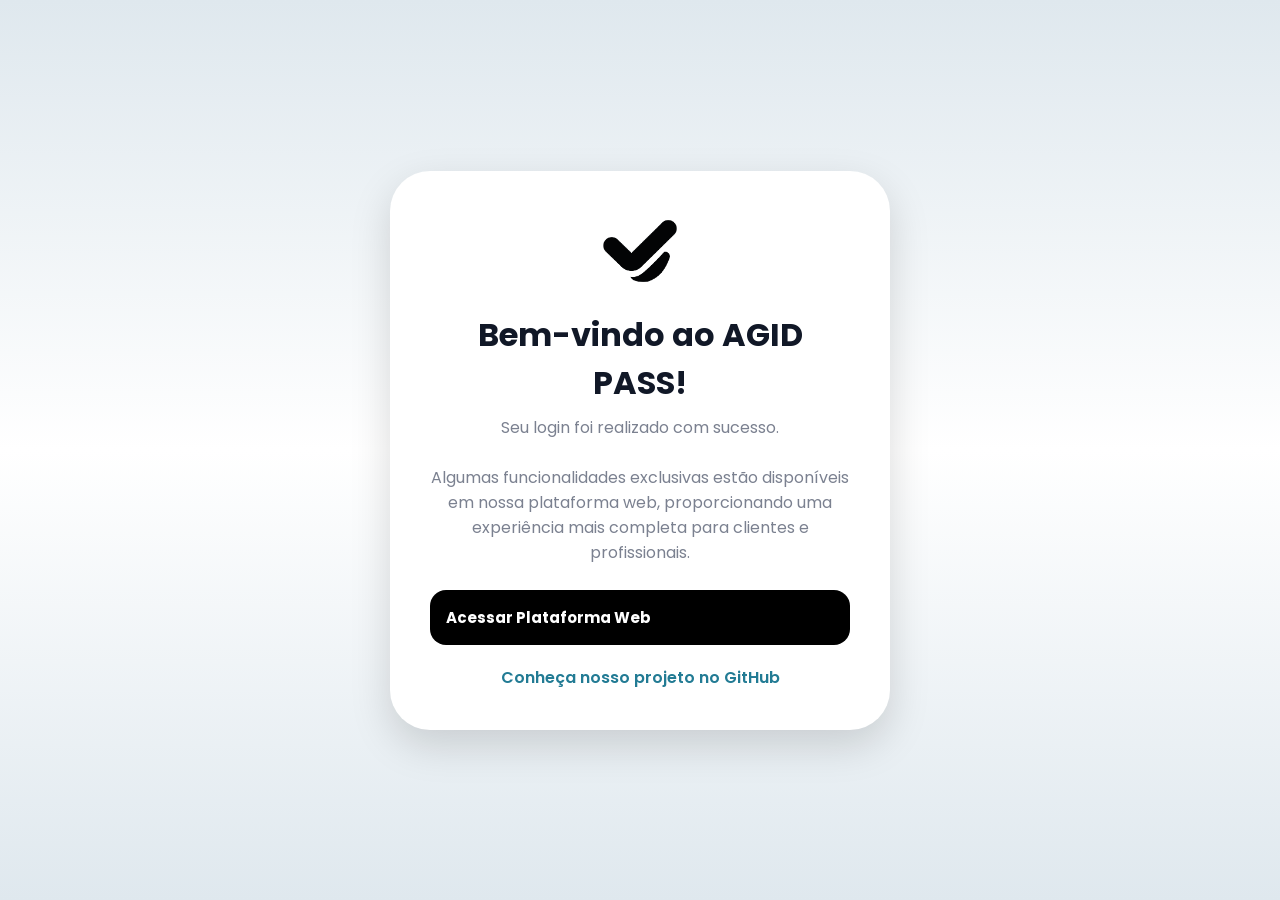
<file: dashboard.html>
<!DOCTYPE html>
<html lang="pt-BR">
<head>
    <meta charset="UTF-8">
    <meta name="viewport" content="width=device-width, initial-scale=1.0">
    <title>Bem-vindo | AGID PASS</title>
    <link rel="stylesheet" href="css/auth.css">
</head>
<body class="login-page">

    <div class="login-wrapper">
        <div class="login-card">

            <img src="assets/logo.ico" alt="AGID PASS" class="login-icon">

            <h1>Bem-vindo ao AGID PASS!</h1>

            <p>
                Seu login foi realizado com sucesso.
            </p>

            <p>
                Algumas funcionalidades exclusivas estão disponíveis em nossa
                plataforma web, proporcionando uma experiência mais completa
                para clientes e profissionais.
            </p>

            <div style="margin-top:20px;">
                <a href="#" class="login-button" style="display:block; text-decoration:none;">
                    Acessar Plataforma Web
                </a>
            </div>

            <div style="margin-top:15px;">
                <a href="SEU_LINK_GITHUB_AQUI"
                   target="_blank"
                   class="back-home">
                    Conheça nosso projeto no GitHub
                </a>
            </div>

        </div>
    </div>

</body>
</html>
</file>
<file: css/auth.css>
@import url('https://fonts.googleapis.com/css2?family=Poppins:wght@300;400;500;600;700&display=swap');

*{
    margin:0;
    padding:0;
    box-sizing:border-box;
    font-family:'Poppins',sans-serif;
}

.login-page{
    min-height:100vh;
    background:linear-gradient(180deg,#dfe8ee 0%,#ffffff 50%,#dfe8ee 100%);
    display:flex;
    justify-content:center;
    align-items:center;
    padding:30px;
}

.login-wrapper{
    width:100%;
    display:flex;
    justify-content:center;
}

.login-card{
    width:100%;
    max-width:500px;
    background:#fff;
    border-radius:40px;
    padding:40px;
    box-shadow:0 15px 40px rgba(0,0,0,.15);
}

.login-icon{
    width:80px;
    display:block;
    margin:0 auto 20px;
}

.login-card h1{
    text-align:center;
    color:#111827;
    margin-bottom:8px;
}

.login-card p{
    text-align:center;
    color:#7b8190;
    margin-bottom:25px;
}

.login-tabs{
    background:#e8ebef;
    border-radius:16px;
    padding:5px;
    display:grid;
    grid-template-columns:1fr 1fr;
    margin-bottom:30px;
}

.login-tabs a,
.login-tabs button{
    border:none;
    background:none;
    padding:14px;
    border-radius:12px;
    text-align:center;
    text-decoration:none;
    font-weight:600;
    color:#6b7280;
    cursor:pointer;
}

.login-tabs .active{
    background:#fff;
    color:#111827;
    box-shadow:0 2px 8px rgba(0,0,0,.08);
}

.login-form{
    display:flex;
    flex-direction:column;
}

.login-form label{
    font-weight:600;
    color:#374151;
    margin-bottom:8px;
}

.login-button{
    width:100%;
    border:none;
    border-radius:16px;
    background:#000;
    color:#fff;
    padding:16px;
    font-size:15px;
    font-weight:700;
    cursor:pointer;
    margin-top:10px;
}

.login-button:hover{
    background:#213B4B;
}

.back-home{
    display:block;
    text-align:center;
    margin-top:20px;
    text-decoration:none;
    color:#227B94;
    font-weight:600;
}

.login-form input,
.login-form select,
.login-form textarea {
    width: 100%;
    padding: 15px 16px;
    border-radius: 16px;
    border: 1px solid #dfe3ea;
    background-color: #f9fafb;
    font-size: 14px;
    margin-bottom: 22px;
    outline: none;
    color: #4b5563;
}

.login-form textarea {
    min-height: 100px;
    resize: none;
}

.login-form input:focus,
.login-form select:focus,
.login-form textarea:focus {
    border-color: #227B94;
    background-color: white;
}

.campos-profissional {
    display: none;
}

.checkbox-group {
    display: flex;
    flex-direction: column;
    gap: 10px;
    margin-bottom: 22px;
}

.checkbox-group label {
    display: flex;
    align-items: center;
    gap: 8px;
    font-weight: 500;
}

.checkbox-group input {
    width: auto;
    margin: 0;
}
</file>
